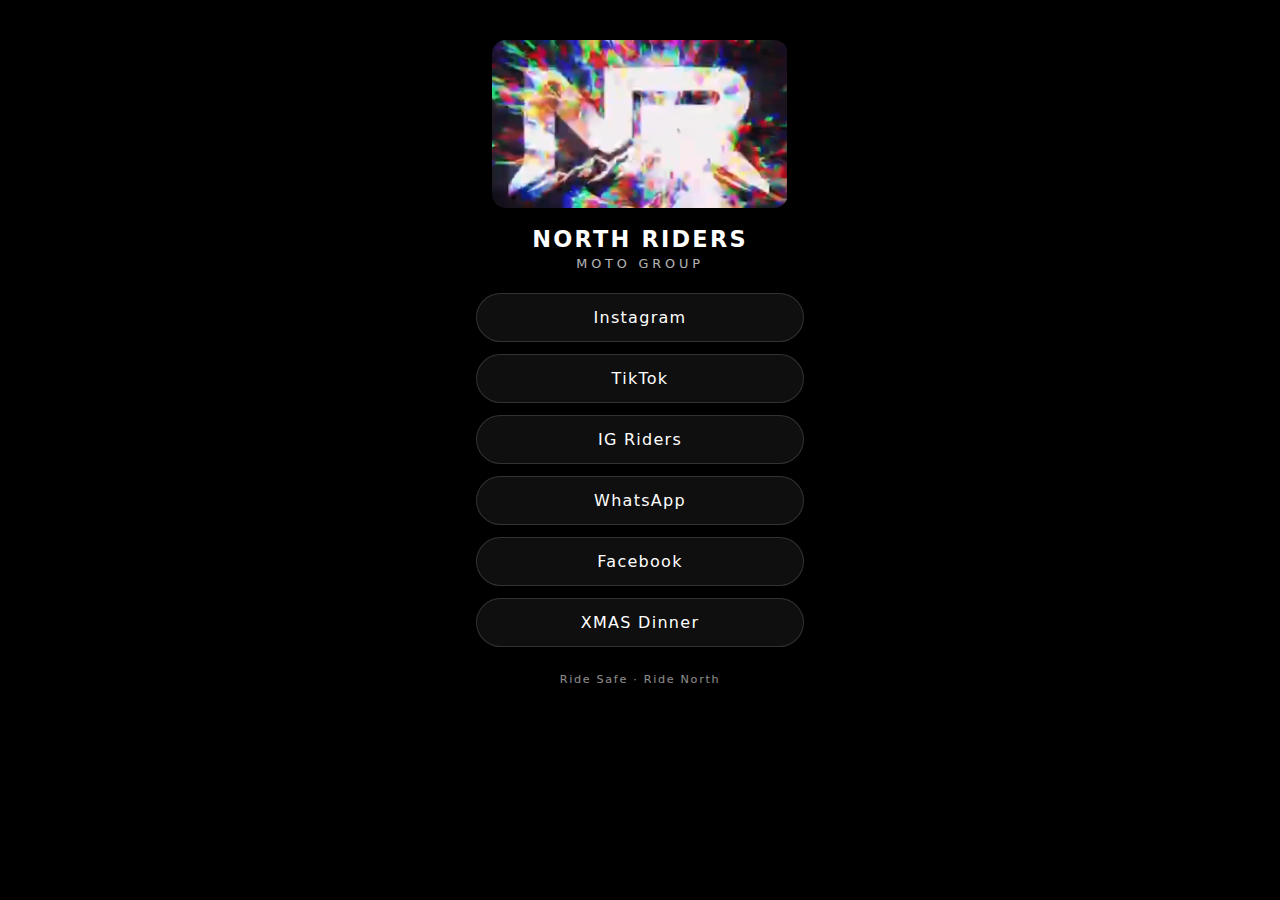
<file: index.html>
<!DOCTYPE html>
<html lang="it">
<head>
  <meta charset="UTF-8">
  <meta name="viewport" content="width=device-width, initial-scale=1.0, maximum-scale=1">
  <title>North Riders | Links</title>

  <style>
    * { margin: 0; padding: 0; box-sizing: border-box; }

    body {
      font-family: system-ui, sans-serif;
      background: #000;
      color: #fff;
      overflow-x: hidden;
      min-height: 100vh;
    }

    /* FIOCCHI DI NEVE (loghi NR_LOGO5) */
    .snowflake {
      position: fixed;
      top: -40px; /* partono un po' sopra lo schermo */
      width: 24px;
      height: 24px;
      background-image: url("NR_LOGO5.png");
      background-size: contain;
      background-repeat: no-repeat;
      background-position: center;
      opacity: 0.9;
      pointer-events: none;
      z-index: 1;
      animation-name: fall;
      animation-timing-function: linear;
      animation-iteration-count: infinite;
    }

    @keyframes fall {
      0% {
        transform: translateY(0) translateX(0) rotate(0deg);
        opacity: 0;
      }
      10% {
        opacity: 1;
      }
      100% {
        transform: translateY(110vh) translateX(40px) rotate(360deg);
        opacity: 0;
      }
    }

    /* Contenuto centrale */
    .container {
      position: relative;
      z-index: 2; /* sopra i fiocchi */
      max-width: 360px;
      margin: 0 auto;
      padding: 40px 16px 60px;
      text-align: center;
    }

    /* Video */
    .intro-video-wrapper {
      width: 90%;
      max-width: 330px;
      margin: 0 auto 18px;
      border-radius: 14px;
      overflow: hidden;
      box-shadow: 0 0 20px rgba(0,0,0,0.6);
    }

    video {
      width: 100%;
      display: block;
    }

    h1 {
      font-size: 1.4rem;
      letter-spacing: 0.1em;
      margin-bottom: 4px;
      text-transform: uppercase;
    }

    .subtitle {
      font-size: 0.8rem;
      letter-spacing: 0.3em;
      opacity: 0.7;
      margin-bottom: 22px;
      text-transform: uppercase;
    }

    .links {
      display: flex;
      flex-direction: column;
      gap: 12px;
    }

    .link-btn {
      display: block;
      background: rgba(255,255,255,0.06);
      border: 1px solid rgba(255,255,255,0.15);
      padding: 14px 18px;
      border-radius: 40px;
      text-decoration: none;
      color: #fff;
      font-size: 1rem;
      letter-spacing: 0.08em;
      transition: 0.15s;
    }

    .link-btn:hover {
      background: rgba(255,0,255,0.15);
      border-color: #ff00ff;
      box-shadow: 0 0 10px rgba(255,0,255,0.4);
      transform: translateY(-2px);
    }

    .footer {
      margin-top: 26px;
      font-size: 0.7rem;
      opacity: 0.55;
      letter-spacing: 0.15em;
    }
  </style>
</head>

<body>

  <!-- RIMOSSE LE IMMAGINI LATERALI -->

  <div class="container">

    <!-- VIDEO INTRO che rimane all’ultimo frame -->
    <div class="intro-video-wrapper">
      <video id="introVideo" playsinline autoplay muted>
        <source src="NR_VIDEO.mp4" type="video/mp4">
      </video>
    </div>

    <h1>North Riders</h1>
    <p class="subtitle">Moto Group</p>

    <div class="links">
      <a class="link-btn" href="https://www.instagram.com/north_riders_it" target="_blank">Instagram</a>
      <a class="link-btn" href="https://www.tiktok.com/@north_riders_it" target="_blank">TikTok</a>
      <a class="link-btn" href="IG_RIDERS.html" target="_blank">IG Riders</a>
      <a class="link-btn" href="https://chat.whatsapp.com/IA1C3AO88PMB1pgBLyDKIv?mode=hqrc&utm_source=ig&utm_medium=social&utm_content=link_in_bio&fbclid=PAZXh0bgNhZW0CMTEAc3J0YwZhcHBfaWQMMjU2MjgxMDQwNTU4AAGnAoey0PF2HyoVuSw3WIbtAK6S9Yp1FWtDdVTG0rVP_GUrywnRwnuna1bTi-Y_aem_ELeqGtcsjnCagrl6TkXuhQ" target="_blank">WhatsApp</a>
      <a class="link-btn" href="https://www.facebook.com/groups/1899317427604923" target="_blank">Facebook</a>
      <a class="link-btn" href="natale_NR.html" target="_blank">XMAS Dinner</a>
    </div>

    <p class="footer">Ride Safe · Ride North</p>

  </div>

  <script>
    const video = document.getElementById("introVideo");

    // Una volta terminato, fermiamo il video all’ultimo frame
    video.addEventListener("ended", () => {
      video.pause();
      video.currentTime = video.duration; // resta sull'ultimo frame
    });

    // FIOCCHI DI NEVE (loghi NR_LOGO5 che cadono)
    const NUM_FLAKES = 30; // puoi aumentare/diminuire la quantità

    for (let i = 0; i < NUM_FLAKES; i++) {
      const flake = document.createElement("div");
      flake.classList.add("snowflake");

      // Posizione orizzontale casuale
      flake.style.left = Math.random() * 100 + "vw";

      // Durata e ritardo dell'animazione casuali
      const duration = 8 + Math.random() * 7; // 8–15 secondi
      const delay = Math.random() * 10;       // max 10s di ritardo
      flake.style.animationDuration = duration + "s";
      flake.style.animationDelay = delay + "s";

      // Dimensioni leggermente diverse
      const scale = 0.6 + Math.random() * 0.9; // 0.6–1.5
      flake.style.transform = `scale(${scale})`;

      document.body.appendChild(flake);
    }
  </script>

</body>
</html>
</file>
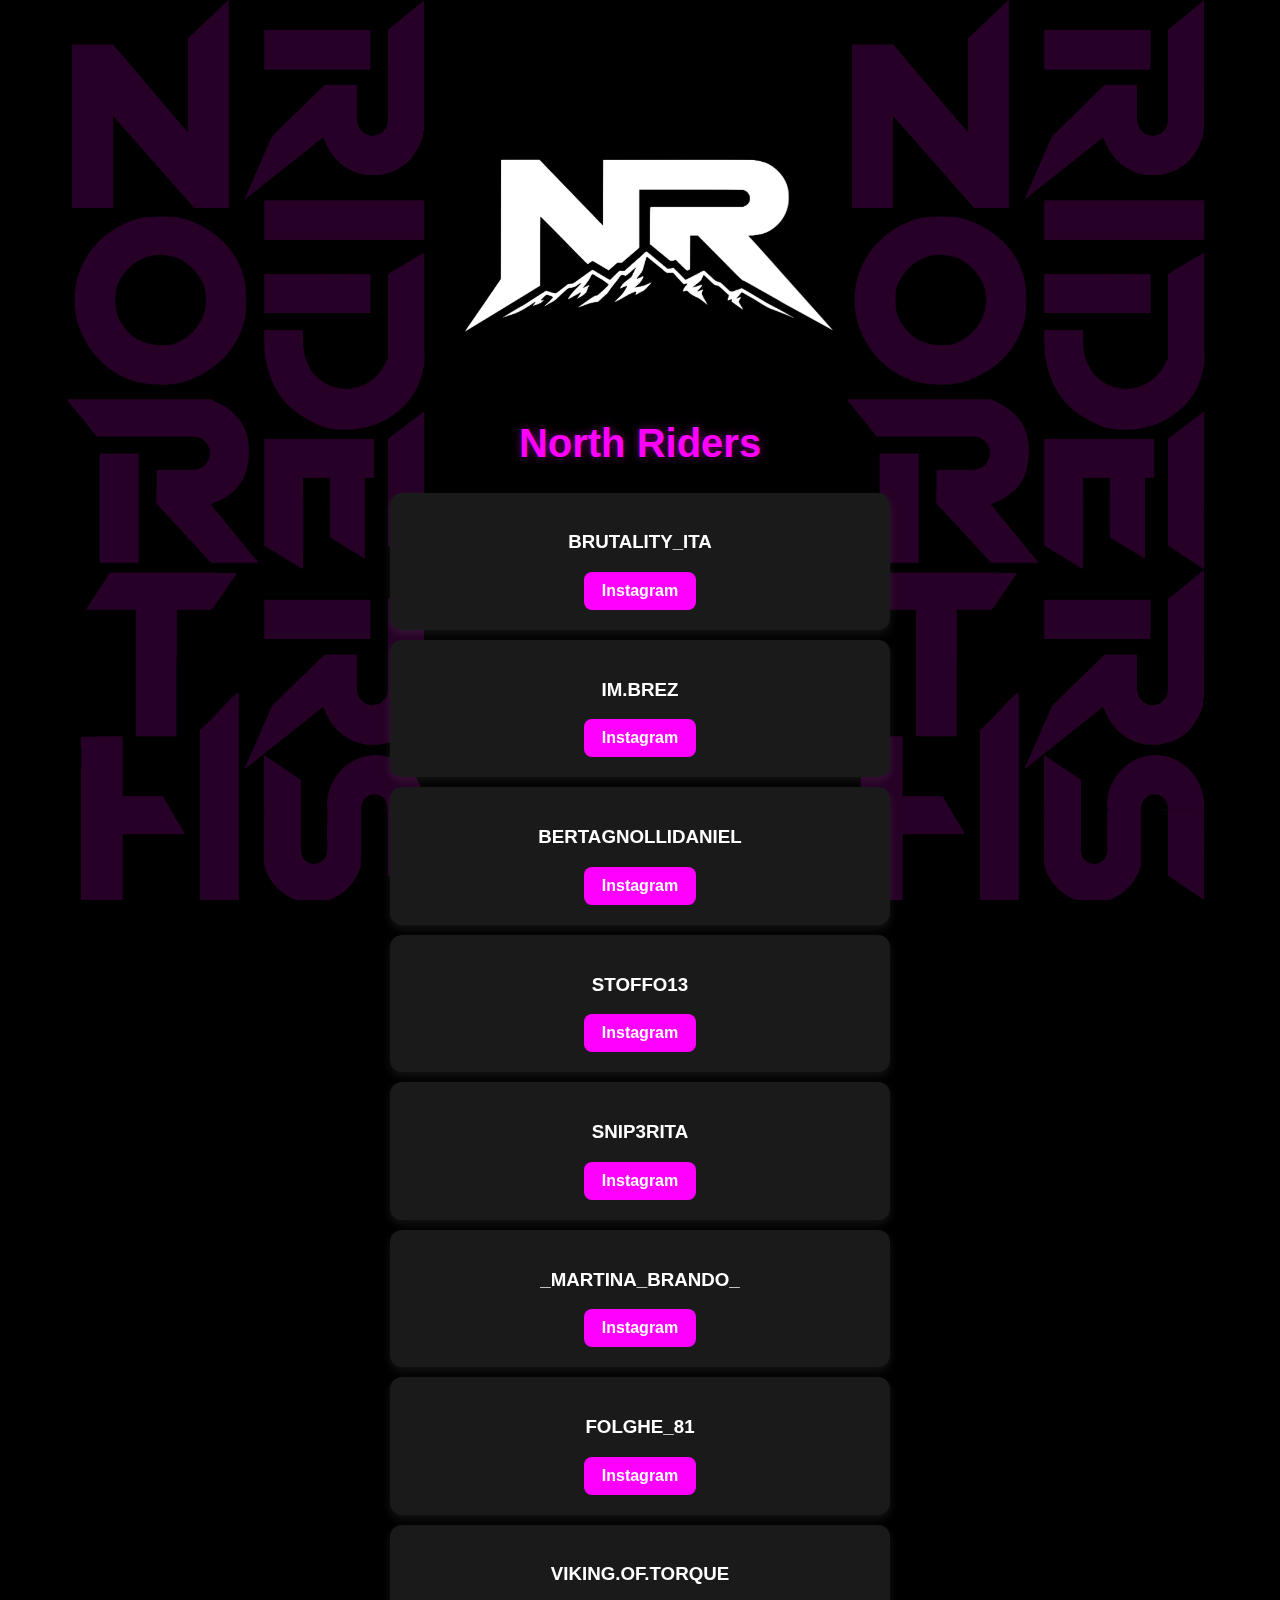
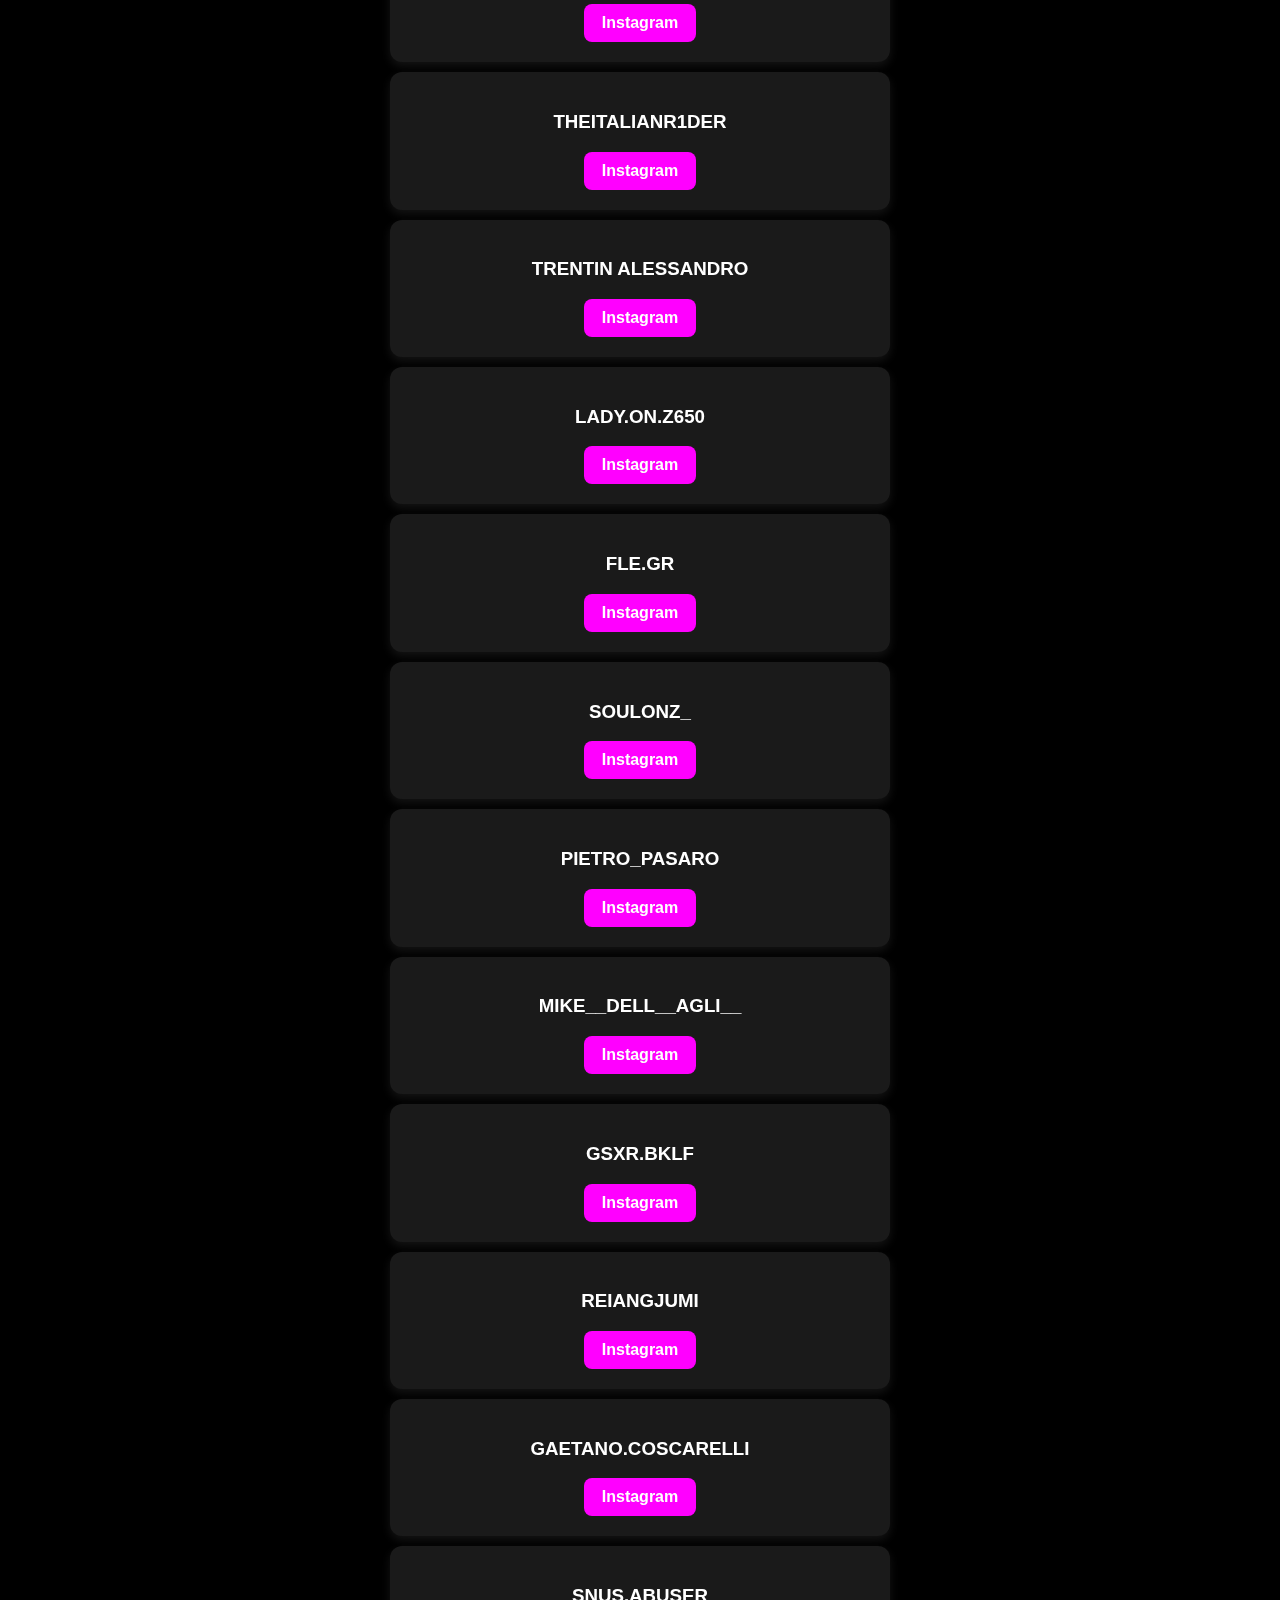
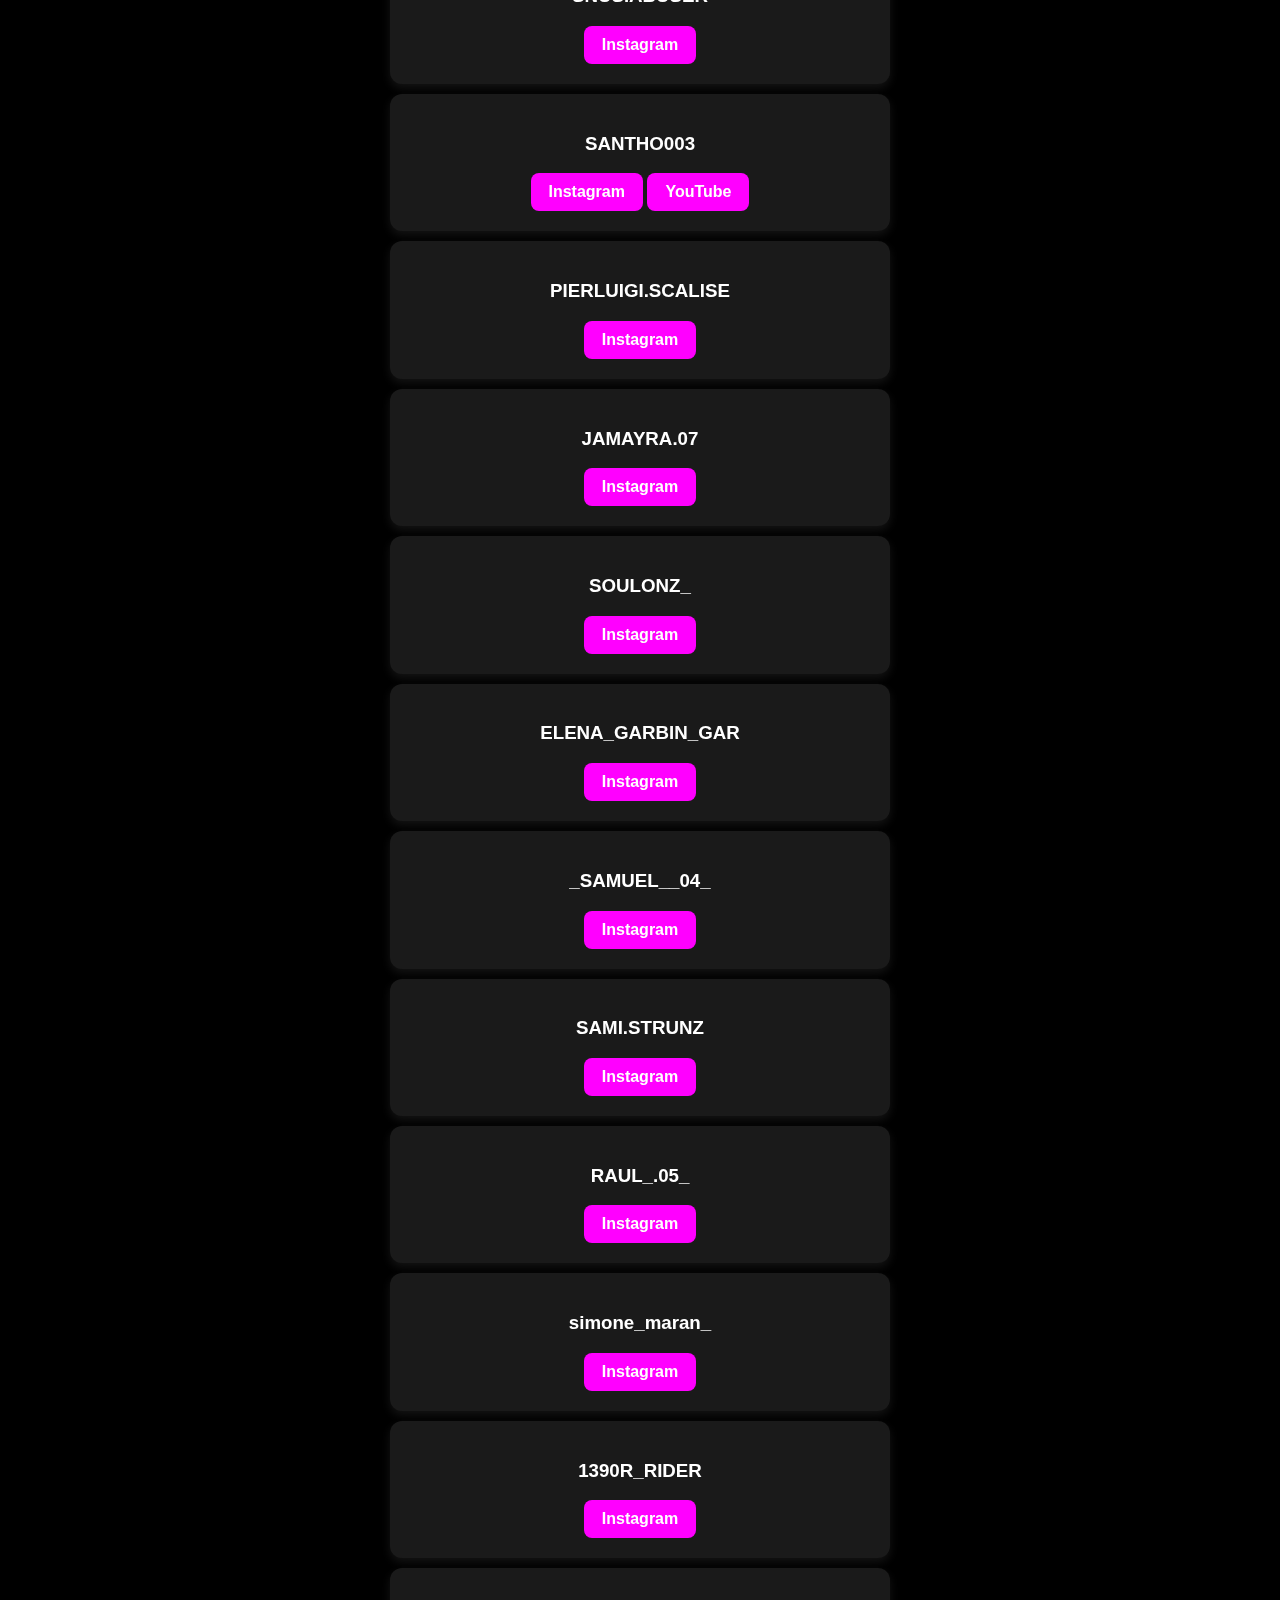
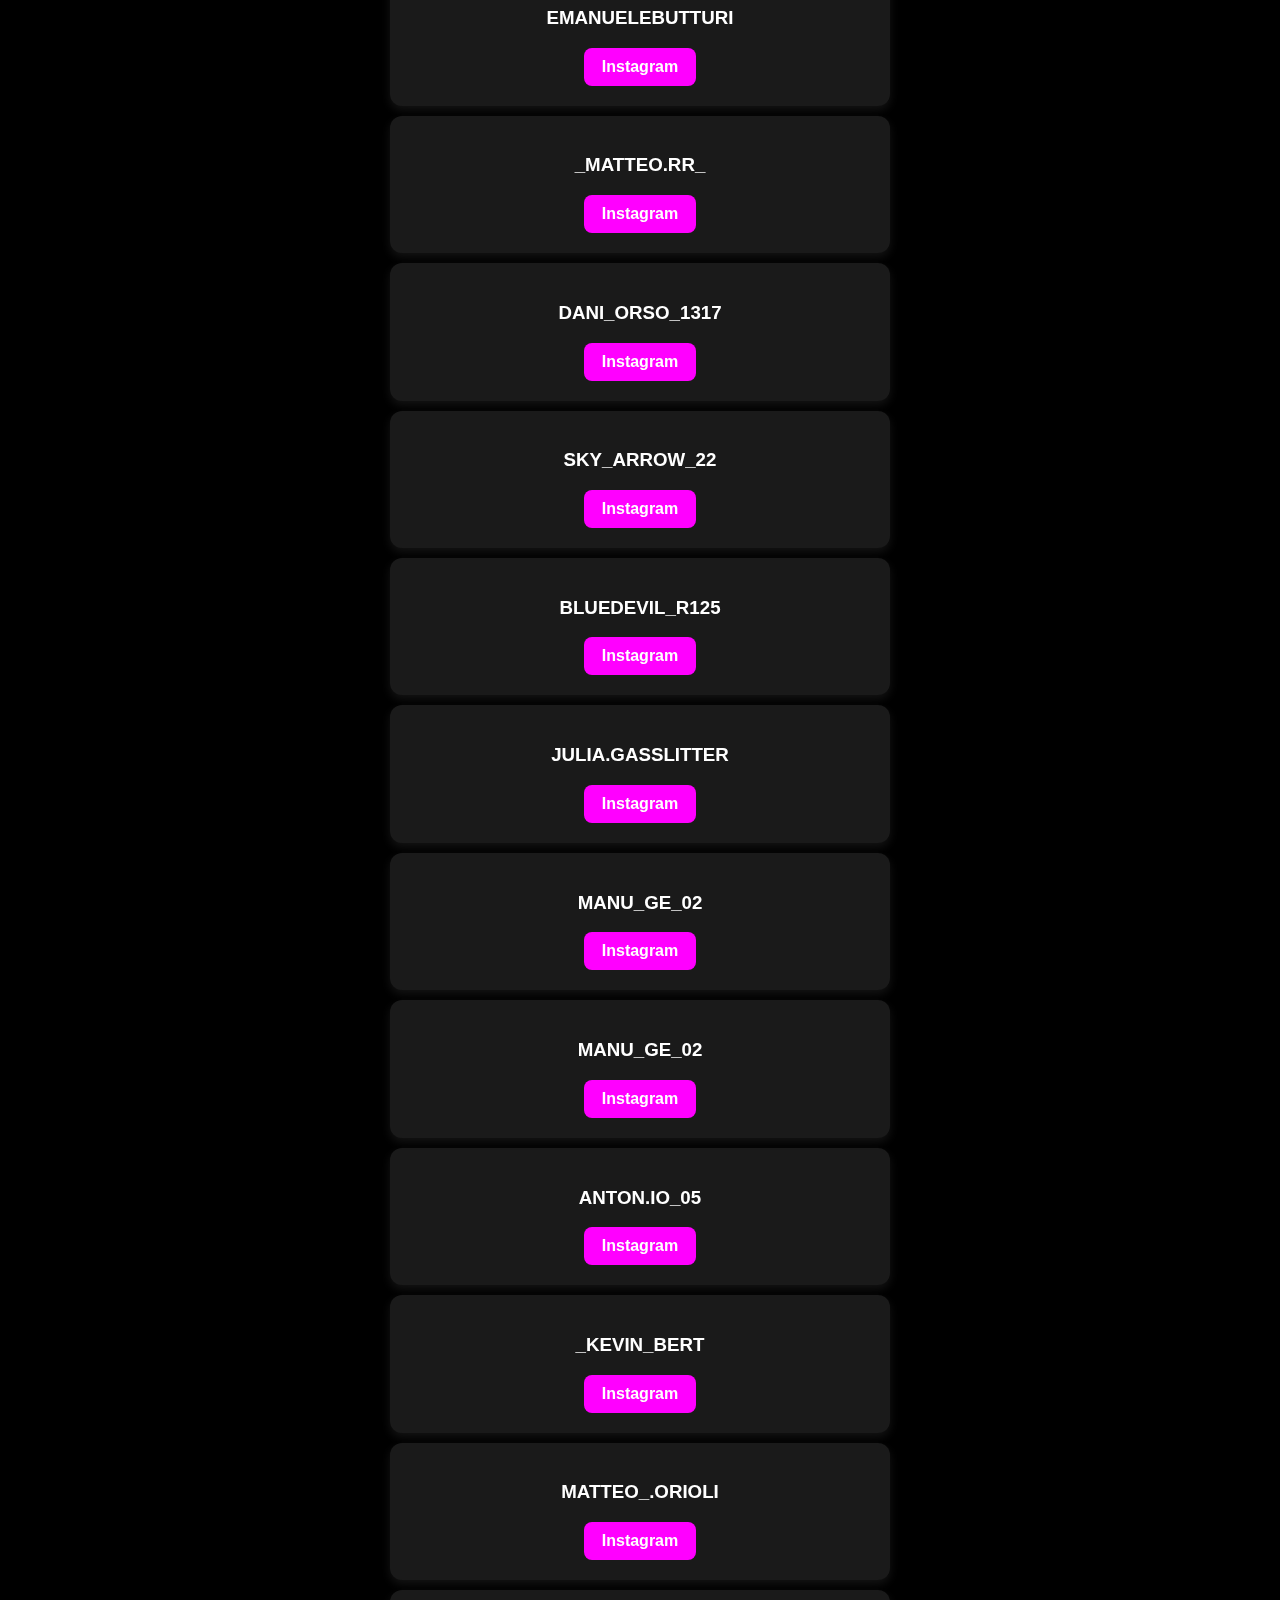
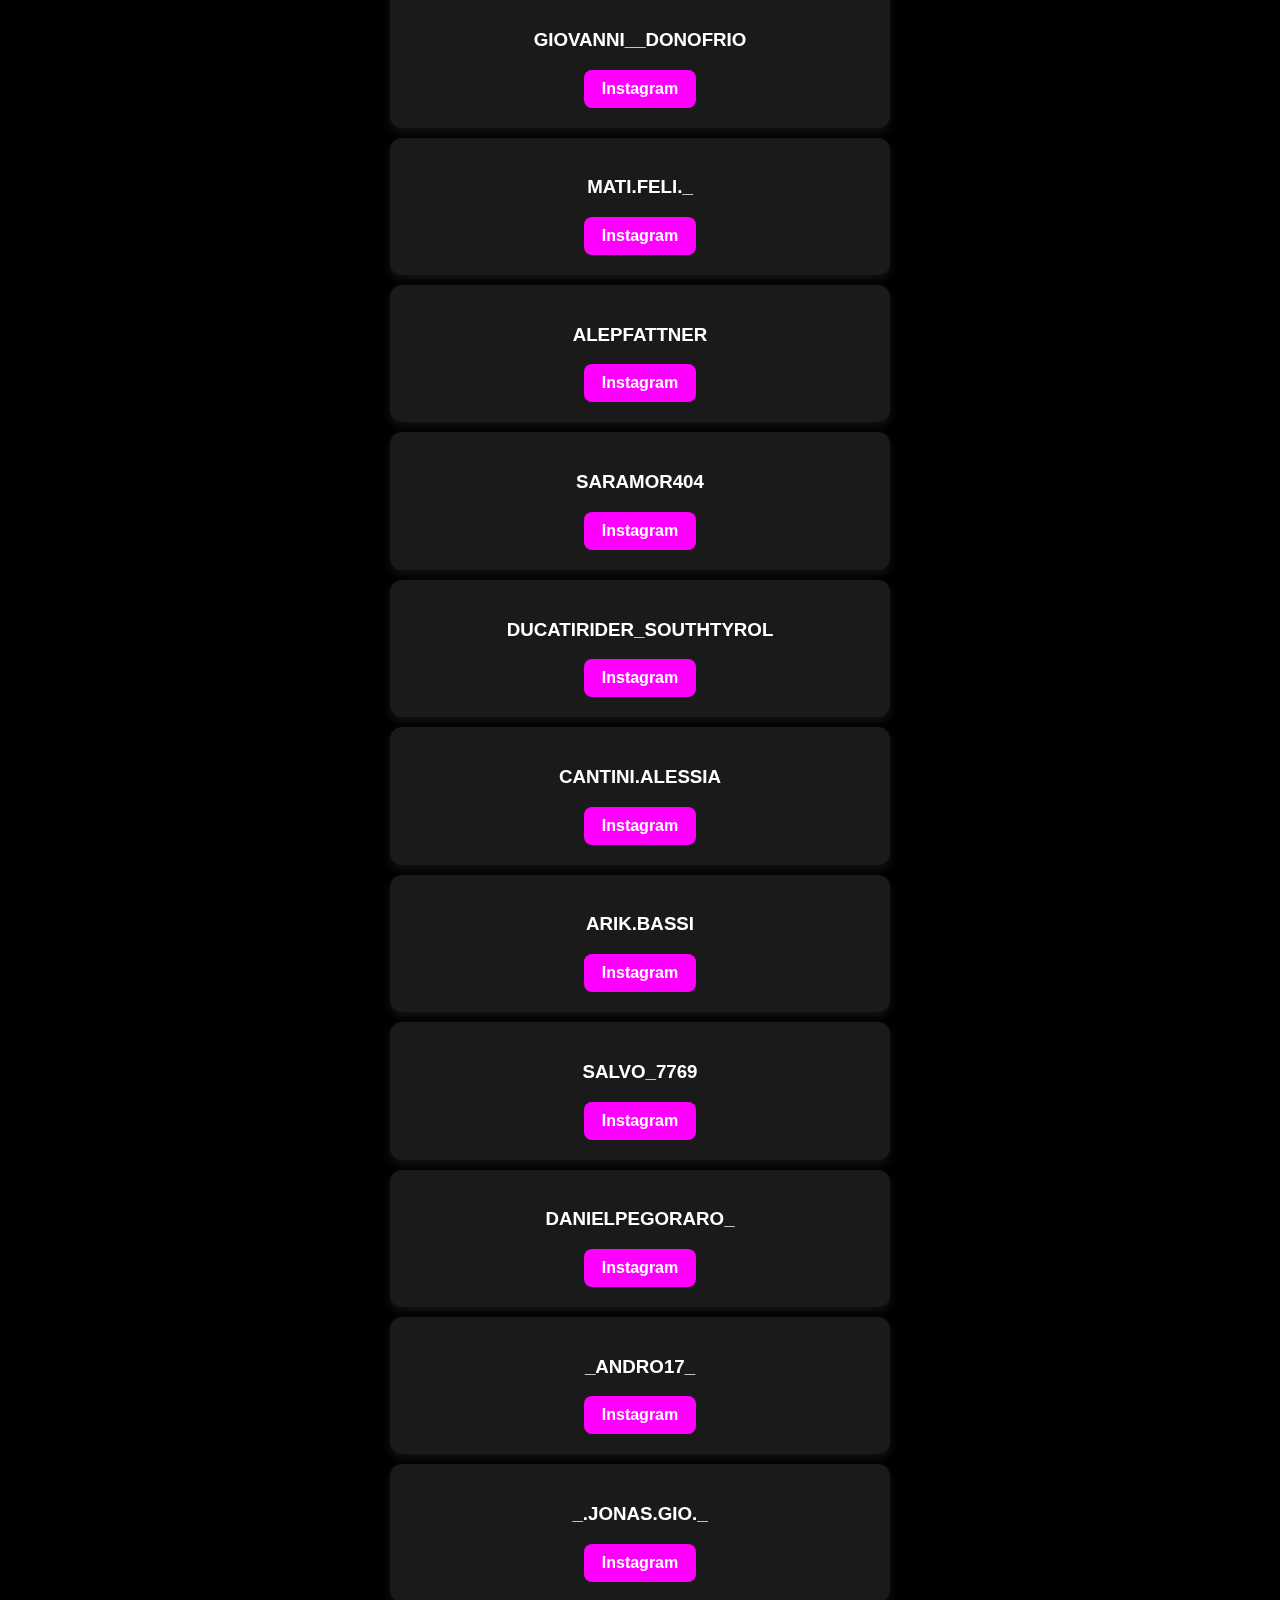
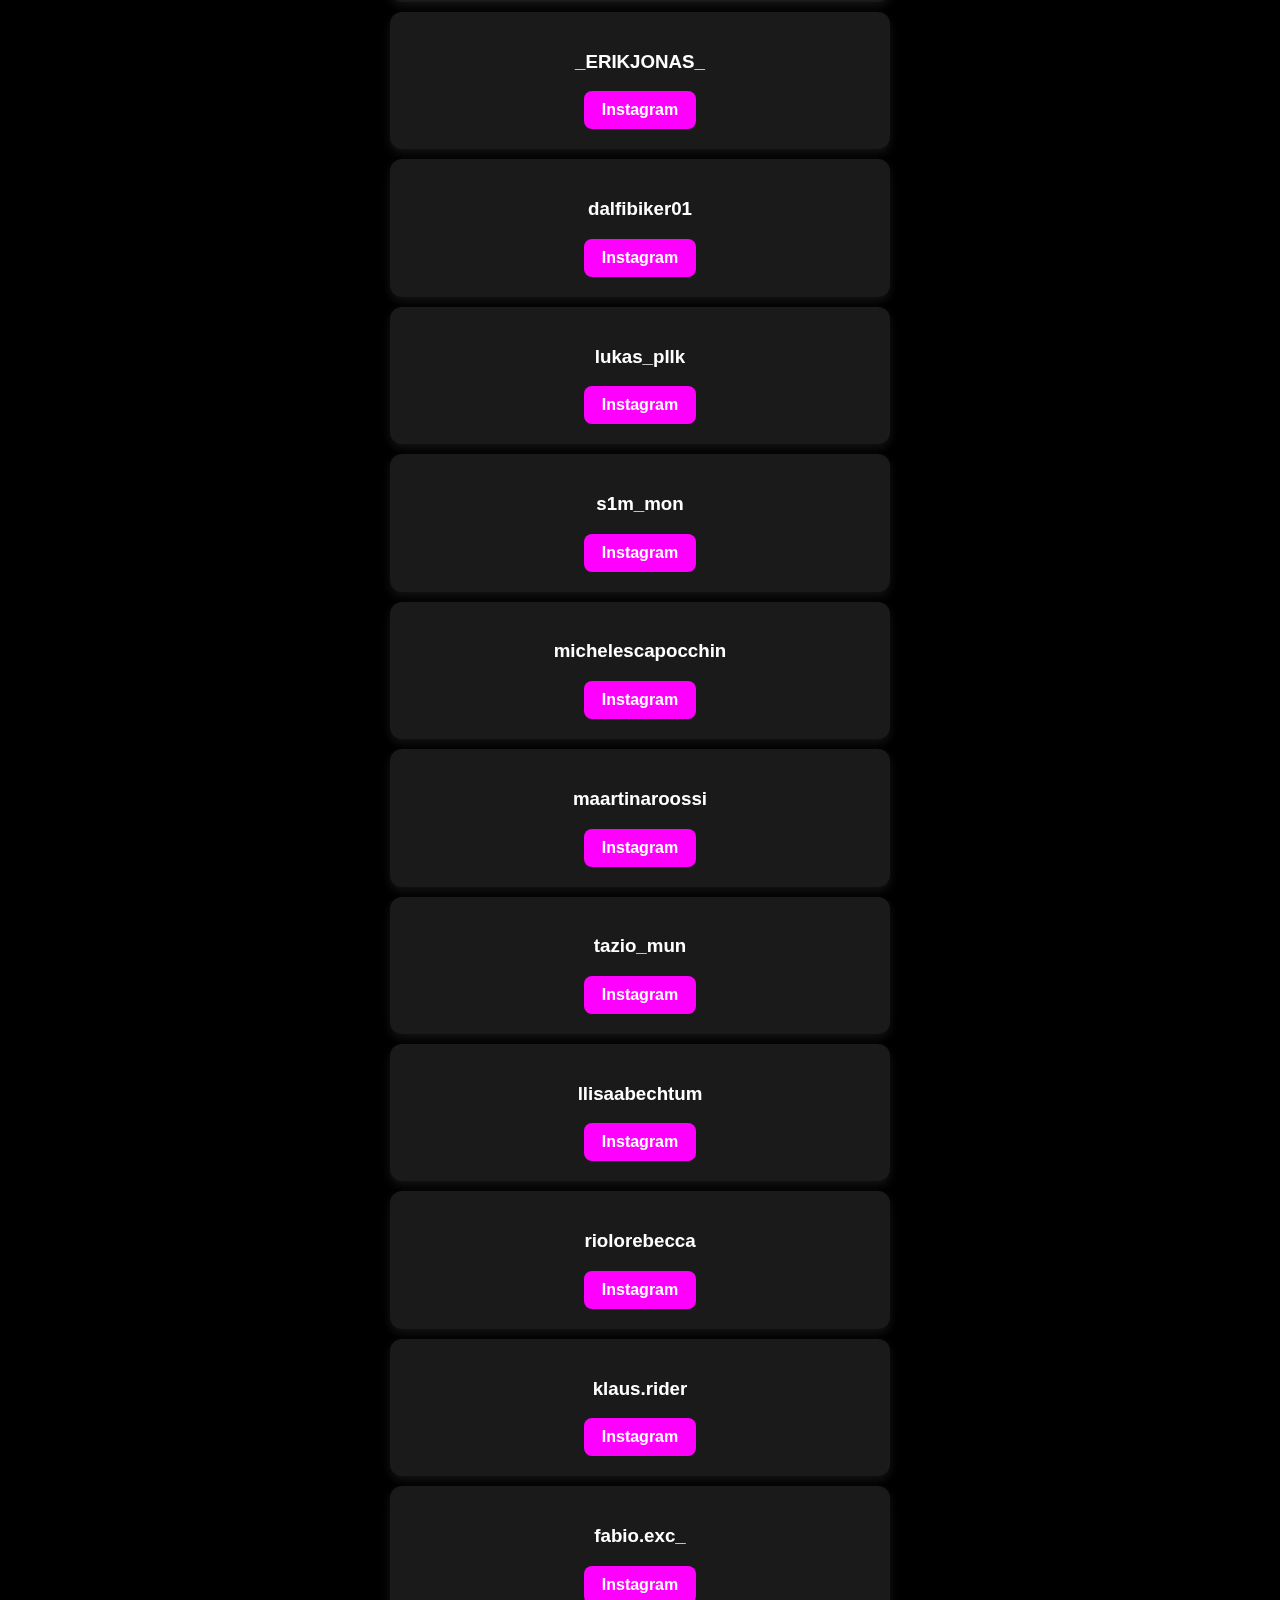
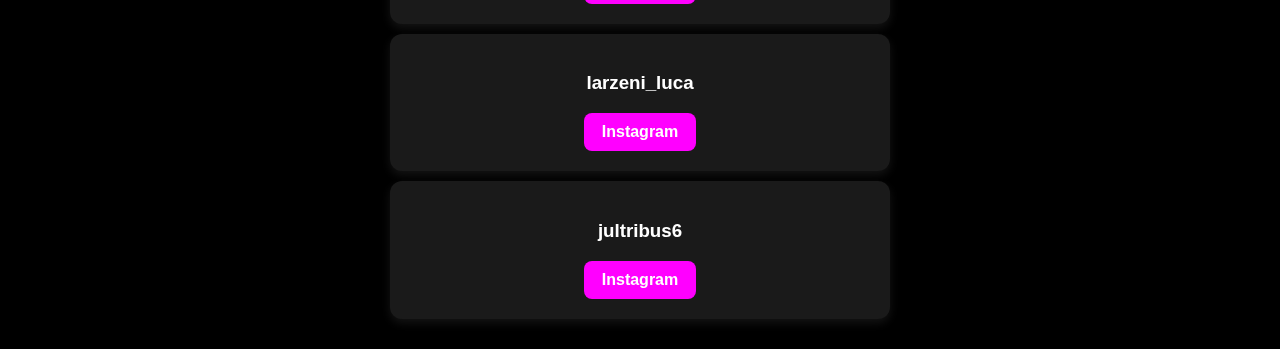
<file: IG_RIDERS.html>
<!DOCTYPE html>
<html lang="it">
<head>
  <meta charset="UTF-8">
  <meta name="viewport" content="width=device-width, initial-scale=1.0">
  <title>North Riders</title>

  <style>
    body {
      font-family: Arial, sans-serif;
      background: #000;
      color: #fff;
      text-align: center;
      margin: 0;
      padding: 20px;
      overflow-x: hidden;
      position: relative;
    }

    /* ✅ VERSIONE DESKTOP (immagini NORTH_RIDERS.png ai lati) */
    body::before, body::after {
      content: "";
      position: fixed;
      top: 0;
      width: 500px;
      height: 100%;
      background: url("NORTH_RIDERS.png") no-repeat center;
      background-size: contain;
      opacity: 0.15;
      pointer-events: none;
      transition: all 0.3s ease-in-out;
    }

    body::before {
      left: 0;
    }

    body::after {
      right: 0;
    }

    .container {
      max-width: 500px;
      margin: auto;
      position: relative;
      z-index: 2;
    }

    .logo {
      width: 400px;
      margin-bottom: -50px;
      margin-top: 20px;
      z-index: 2;
      position: relative;
    }

    h1 {
      font-size: 2.5em;
      color: #ff00ff;
      text-shadow: 0 0 10px #ff00ff66;
    }

    .member-card {
      background: #1a1a1a;
      border-radius: 12px;
      padding: 20px;
      margin: 10px 0;
      box-shadow: 0 4px 10px rgba(255,255,255,0.08);
    }

    a {
      display: inline-block;
      background: #ff00ff;
      color: #fff;
      padding: 10px 18px;
      border-radius: 8px;
      text-decoration: none;
      font-weight: bold;
      transition: background 0.2s ease-in-out;
    }

    a:hover {
      background: #cc00cc;
    }

    /* 📱 VERSIONE SMARTPHONE */
    @media (max-width: 768px) {
      body::before {
        background: url("NORTH_LOGO_SMARTPHONE.png") no-repeat center;
        background-size: cover;
        width: 50%;
        opacity: 0.2;
        left: 0;
      }

      body::after {
        background: url("RIDERS_LOGO_SMARTPHONE.png") no-repeat center;
        background-size: cover;
        width: 50%;
        opacity: 0.2;
        right: 0;
      }

      .logo {
        width: 250px;
        margin-bottom: 0;
      }

      h1 {
        font-size: 1.8em;
      }

      .container {
        max-width: 90%;
      }

      .member-card {
        padding: 15px;
      }

      a {
        padding: 8px 14px;
        font-size: 0.9em;
      }
    }
  </style>
</head>

<body>

  <!-- ✅ LOGO PRINCIPALE -->
  <img src="NR_LOGO5.png" alt="Logo del Gruppo" class="logo">

  <h1>North Riders</h1>

  <div class="container">

    <div class="member-card">
      <h3>BRUTALITY_ITA</h3>
      <a href="https://instagram.com/brutality_ita" target="_blank">Instagram</a>
    </div>

    <div class="member-card">
      <h3>IM.BREZ</h3>
      <a href="https://instagram.com/im.brez" target="_blank">Instagram</a>
    </div>

    <div class="member-card">
      <h3>BERTAGNOLLIDANIEL</h3>
      <a href="https://instagram.com/bertagnollidaniel" target="_blank">Instagram</a>
    </div>

    <div class="member-card">
      <h3>STOFFO13</h3>
      <a href="https://instagram.com/stoffo13" target="_blank">Instagram</a>
    </div>

    <div class="member-card">
      <h3>SNIP3RITA</h3>
      <a href="https://instagram.com/snip3rita" target="_blank">Instagram</a>
    </div>

    <div class="member-card">
      <h3>_MARTINA_BRANDO_</h3>
      <a href="https://instagram.com/_martina_brando_" target="_blank">Instagram</a>
    </div>

    <div class="member-card">
      <h3>FOLGHE_81</h3>
      <a href="https://instagram.com/folghe_81" target="_blank">Instagram</a>
    </div>

    <div class="member-card">
      <h3>VIKING.OF.TORQUE</h3>
      <a href="https://instagram.com/viking.of.torque" target="_blank">Instagram</a>
    </div>

    <div class="member-card">
      <h3>THEITALIANR1DER</h3>
      <a href="https://instagram.com/theitalianr1der" target="_blank">Instagram</a>
    </div>

    <div class="member-card">
      <h3>TRENTIN ALESSANDRO</h3>
      <a href="https://instagram.com/trentin_alessandro" target="_blank">Instagram</a>
    </div>

    <div class="member-card">
      <h3>LADY.ON.Z650</h3>
      <a href="https://instagram.com/lady.on.z650" target="_blank">Instagram</a>
    </div>
     <div class="member-card">
      <h3>FLE.GR</h3>
      <a href="https://instagram.com/fle.gr" target="_blank">Instagram</a>
    </div>

    <div class="member-card">
      <h3>SOULONZ_</h3>
      <a href="https://instagram.com/soulonz_" target="_blank">Instagram</a>
    </div>
	
    <div class="member-card">
      <h3>PIETRO_PASARO</h3>
      <a href="https://instagram.com/pietro_pasaro" target="_blank">Instagram</a>
    </div>
	
     <div class="member-card">
      <h3>MIKE__DELL__AGLI__</h3>
      <a href="https://instagram.com/mike__dell__agli__" target="_blank">Instagram</a>
    </div>
	
     <div class="member-card">
      <h3>GSXR.BKLF</h3>
      <a href="https://instagram.com/gsxr.bklf" target="_blank">Instagram</a>
    </div>

    <div class="member-card">
      <h3>REIANGJUMI</h3>
      <a href="https://instagram.com/reiangjumi" target="_blank">Instagram</a>
    </div>
	  
    <div class="member-card">
      <h3>GAETANO.COSCARELLI</h3>
      <a href="https://instagram.com/gaetano.coscarelli" target="_blank">Instagram</a>
    </div>
    
    <div class="member-card">
      <h3>SNUS.ABUSER</h3>
      <a href="https://instagram.com/SNUS.abuser" target="_blank">Instagram</a>
    </div>

	<div class="member-card">
      <h3>SANTHO003</h3>
      <a href="https://instagram.com/mrsantho003" target="_blank">Instagram</a>
		<a href="https://www.youtube.com/c/SaninFotografie/featured" target="_blank">YouTube</a>
    </div>

	<div class="member-card">
      <h3>PIERLUIGI.SCALISE</h3>
      <a href="https://instagram.com/pierluigi.scalise" target="_blank">Instagram</a>
    </div>

	<div class="member-card">
      <h3>JAMAYRA.07</h3>
      <a href="https://instagram.com/jamayra.07" target="_blank">Instagram</a>
    </div>

	<div class="member-card">
      <h3>SOULONZ_</h3>
      <a href="https://instagram.com/soulonz_" target="_blank">Instagram</a>
    </div>
	  
	<div class="member-card">
      <h3>ELENA_GARBIN_GAR</h3>
      <a href="https://instagram.com/elena_garbin_gar" target="_blank">Instagram</a>
    </div>

	<div class="member-card">
      <h3>_SAMUEL__04_</h3>
      <a href="https://instagram.com/_samuel__04_" target="_blank">Instagram</a>
    </div>

	<div class="member-card">
      <h3>SAMI.STRUNZ</h3>
      <a href="https://instagram.com/sami.strunz" target="_blank">Instagram</a>
    </div>

	<div class="member-card">
      <h3>RAUL_.05_</h3>
      <a href="https://instagram.com/raul_.05_" target="_blank">Instagram</a>
    </div>

	<div class="member-card">
      <h3>simone_maran_</h3>
      <a href="https://instagram.com/simone_maran_" target="_blank">Instagram</a>
    </div>

	<div class="member-card">
      <h3>1390R_RIDER</h3>
      <a href="https://instagram.com/1390r_rider" target="_blank">Instagram</a>
    </div>

	<div class="member-card">
      <h3>EMANUELEBUTTURI</h3>
      <a href="https://instagram.com/emanuelebutturi" target="_blank">Instagram</a>
    </div>

	<div class="member-card">
      <h3>_MATTEO.RR_</h3>
      <a href="https://instagram.com/_matteo.rr_" target="_blank">Instagram</a>
    </div>

	<div class="member-card">
      <h3>DANI_ORSO_1317</h3>
      <a href="https://instagram.com/dani_orso_1317" target="_blank">Instagram</a>
    </div>

	<div class="member-card">
      <h3>SKY_ARROW_22</h3>
      <a href="https://instagram.com/sky_arrow_22" target="_blank">Instagram</a>
    </div>

	<div class="member-card">
      <h3>BLUEDEVIL_R125</h3>
      <a href="https://instagram.com/bluedevil_r125" target="_blank">Instagram</a>
    </div>

	<div class="member-card">
      <h3>JULIA.GASSLITTER</h3>
      <a href="https://instagram.com/julia.gasslitter" target="_blank">Instagram</a>
    </div>

	<div class="member-card">
      <h3>MANU_GE_02</h3>
      <a href="https://instagram.com/manu_ge_02" target="_blank">Instagram</a>
    </div>

	<div class="member-card">
      <h3>MANU_GE_02</h3>
      <a href="https://instagram.com/manu_ge_02" target="_blank">Instagram</a>
    </div>

	<div class="member-card">
      <h3>ANTON.IO_05</h3>
      <a href="https://instagram.com/anton.io_05" target="_blank">Instagram</a>
    </div>

	<div class="member-card">
      <h3>_KEVIN_BERT</h3>
      <a href="https://instagram.com/_kevin_bert" target="_blank">Instagram</a>
    </div>

	<div class="member-card">
      <h3>MATTEO_.ORIOLI</h3>
      <a href="https://instagram.com/matteo_.orioli" target="_blank">Instagram</a>
    </div>

	<div class="member-card">
      <h3>GIOVANNI__DONOFRIO</h3>
      <a href="https://instagram.com/giovanni__donofrio" target="_blank">Instagram</a>
    </div>

	<div class="member-card">
      <h3>MATI.FELI._</h3>
      <a href="https://instagram.com/mati.feli._" target="_blank">Instagram</a>
    </div>

	<div class="member-card">
      <h3>ALEPFATTNER</h3>
      <a href="https://instagram.com/alepfattner" target="_blank">Instagram</a>
    </div>

	<div class="member-card">
      <h3>SARAMOR404</h3>
      <a href="https://instagram.com/saramor404" target="_blank">Instagram</a>
    </div>

	<div class="member-card">
      <h3>DUCATIRIDER_SOUTHTYROL</h3>
      <a href="https://instagram.com/ducatirider_southtyrol" target="_blank">Instagram</a>
    </div>

	<div class="member-card">
      <h3>CANTINI.ALESSIA</h3>
      <a href="https://instagram.com/cantini.alessia" target="_blank">Instagram</a>
    </div>

	<div class="member-card">
      <h3>ARIK.BASSI</h3>
      <a href="https://instagram.com/arik.bassi" target="_blank">Instagram</a>
    </div>

	<div class="member-card">
      <h3>SALVO_7769</h3>
      <a href="https://instagram.com/salvo_7769" target="_blank">Instagram</a>
    </div>

	<div class="member-card">
      <h3>DANIELPEGORARO_</h3>
      <a href="https://instagram.com/danielpegoraro_" target="_blank">Instagram</a>
    </div>

	<div class="member-card">
      <h3>_ANDRO17_</h3>
      <a href="https://instagram.com/_andro17_" target="_blank">Instagram</a>
    </div>

	<div class="member-card">
      <h3>_.JONAS.GIO._</h3>
      <a href="https://instagram.com/_.jonas.gio._" target="_blank">Instagram</a>
    </div>

	<div class="member-card">
      <h3>_ERIKJONAS_</h3>
      <a href="https://instagram.com/_erikjonas_" target="_blank">Instagram</a>
    </div>

	<div class="member-card">
      <h3>dalfibiker01</h3>
      <a href="https://instagram.com/dalfibiker01" target="_blank">Instagram</a>
    </div>

	<div class="member-card">
      <h3>lukas_pllk</h3>
      <a href="https://instagram.com/lukas_pllk" target="_blank">Instagram</a>
    </div>

	<div class="member-card">
      <h3>s1m_mon</h3>
      <a href="https://instagram.com/s1m_mon" target="_blank">Instagram</a>
    </div>

	<div class="member-card">
      <h3>michelescapocchin</h3>
      <a href="https://instagram.com/michelescapocchin" target="_blank">Instagram</a>
    </div>

	<div class="member-card">
      <h3>maartinaroossi</h3>
      <a href="https://instagram.com/maartinaroossi" target="_blank">Instagram</a>
    </div>

	<div class="member-card">
      <h3>tazio_mun</h3>
      <a href="https://instagram.com/tazio_mun" target="_blank">Instagram</a>
    </div>

	<div class="member-card">
      <h3>llisaabechtum</h3>
      <a href="https://instagram.com/llisaabechtum" target="_blank">Instagram</a>
    </div>

	<div class="member-card">
      <h3>riolorebecca</h3>
      <a href="https://instagram.com/riolorebecca" target="_blank">Instagram</a>
    </div>

	<div class="member-card">
      <h3>klaus.rider</h3>
      <a href="https://instagram.com/klaus.rider" target="_blank">Instagram</a>
    </div>

	<div class="member-card">
      <h3>fabio.exc_</h3>
      <a href="https://instagram.com/fabio.exc_" target="_blank">Instagram</a>
    </div>

	<div class="member-card">
      <h3>larzeni_luca</h3>
      <a href="https://instagram.com/larzeni_luca" target="_blank">Instagram</a>
    </div>

	<div class="member-card">
      <h3>jultribus6</h3>
      <a href="https://instagram.com/jultribus6" target="_blank">Instagram</a>
    </div>

  </div>

</body>
</html>
</file>
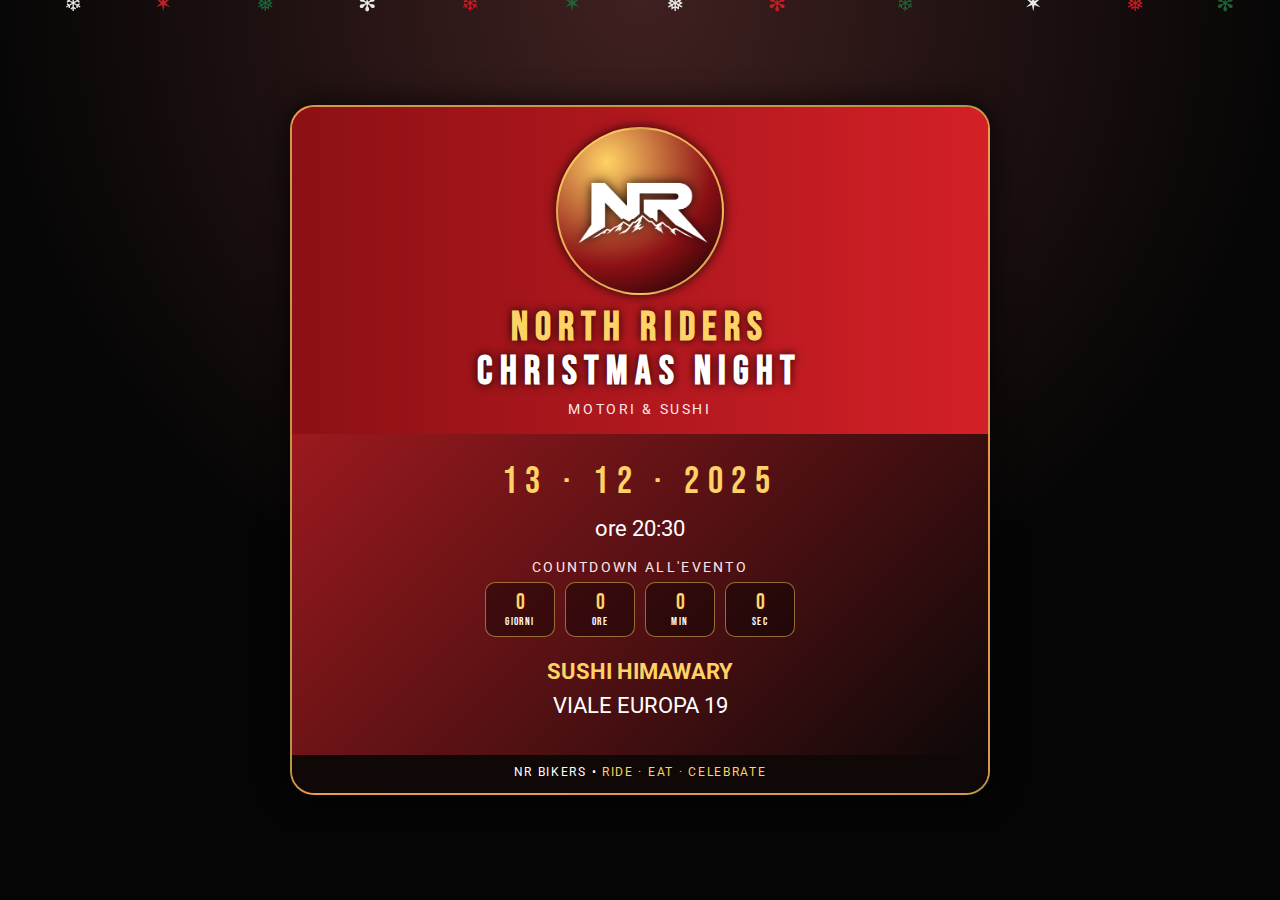
<file: natale_NR.html>
<!DOCTYPE html>
<html lang="it">
<head>
  <meta charset="UTF-8" />
  <title>NR Christmas Biker Night</title>
  <meta name="viewport" content="width=device-width, initial-scale=1.0" />

  <link href="https://fonts.googleapis.com/css2?family=Bebas+Neue&family=Roboto:wght@300;400;700&display=swap" rel="stylesheet">

  <style>
    :root {
      --rosso: #d42027;
      --rosso-scuro: #8c1015;
      --verde: #1f6b3b;
      --oro: #ffd265;
      --nero: #050505;
      --bianco: #ffffff;
    }

    * {
      box-sizing: border-box;
      margin: 0;
      padding: 0;
    }

    body {
      font-family: "Roboto", sans-serif;
      background: radial-gradient(circle at top, #402020 0, #050505 60%);
      color: var(--bianco);
      min-height: 100vh;
      display: flex;
      align-items: center;
      justify-content: center;
      padding: 20px;
      position: relative;
      overflow: hidden;
    }

    /* tanti fiocchi di neve più grandi, colorati */
    .snowflake {
      position: fixed;
      top: -10px;
      font-size: 1.4rem;
      opacity: 0.9;
      pointer-events: none;
      animation-name: snow;
      animation-timing-function: linear;
      animation-iteration-count: infinite;
    }

    @keyframes snow {
      0%   { transform: translateY(-10vh); opacity: 0; }
      10%  { opacity: 1; }
      100% { transform: translateY(110vh); opacity: 0; }
    }

    .card {
      width: 100%;
      max-width: 700px;
      background: linear-gradient(135deg, rgba(212, 32, 39, 0.95), rgba(8, 8, 8, 0.98));
      border-radius: 24px;
      border: 2px solid rgba(255, 210, 101, 0.7);
      box-shadow: 0 0 30px rgba(0, 0, 0, 0.8);
      overflow: hidden;
      position: relative;
      z-index: 1;
    }

    header {
      padding: 20px 24px 16px;
      display: flex;
      flex-direction: column;   /* logo + testo centrati in colonna */
      align-items: center;
      justify-content: center;
      gap: 12px;
      background: linear-gradient(90deg, var(--rosso-scuro), var(--rosso));
      text-align: center;
    }

    .logo-circle {
      background: radial-gradient(circle at 30% 20%, var(--oro) 0, var(--rosso-scuro) 60%, #000 100%);
      border-radius: 50%;
      padding: 12px;
      border: 2px solid rgba(255, 210, 101, 0.8);
      box-shadow: 0 0 12px rgba(0, 0, 0, 0.8);
    }

    .logo-circle img {
      display: block;
      width: 140px;
      height: auto;
      filter: drop-shadow(0 0 6px rgba(0,0,0,0.9));
    }

    .title-block h1 {
      font-family: "Bebas Neue", sans-serif;
      font-size: clamp(2.4rem, 3.1vw, 3.1rem);
      letter-spacing: 0.18em;
      text-transform: uppercase;
      color: var(--bianco);
      text-shadow: 0 0 10px rgba(0,0,0,0.9);
      line-height: 1.1;
    }

    .title-block h1 span {
      color: var(--oro);
    }

    .title-block p {
      margin-top: 6px;
      font-size: 0.9rem;
      letter-spacing: 0.18em;
      text-transform: uppercase;
      color: #ffe7e7;
    }

    .content {
      padding: 24px 26px 24px;
      text-align: center;
    }

    .data {
      font-family: "Bebas Neue", sans-serif;
      font-size: 2.4rem;                /* più grande */
      letter-spacing: 0.22em;
      text-transform: uppercase;
      color: var(--oro);
      margin-bottom: 10px;
    }

    .ora {
      font-size: 1.4rem;                /* leggermente più grande */
      margin-bottom: 18px;
    }

    .luogo {
      font-size: 1.4rem;                /* più grande */
      line-height: 1.5;
      margin-top: 10px;
      margin-bottom: 8px;
      text-transform: uppercase;
    }

    .luogo strong {
      color: var(--oro);
    }

    /* countdown */
    .countdown-wrapper {
      margin-bottom: 18px;
    }

    .countdown-title {
      font-size: 0.9rem;
      text-transform: uppercase;
      letter-spacing: 0.16em;
      margin-bottom: 6px;
      color: #ffe7e7;
    }

    .countdown {
      display: flex;
      justify-content: center;
      gap: 10px;
      flex-wrap: wrap;
      font-family: "Bebas Neue", sans-serif;
    }

    .count-item {
      min-width: 70px;
      padding: 8px 10px;
      border-radius: 10px;
      background: rgba(0,0,0,0.4);
      border: 1px solid rgba(255,210,101,0.5);
    }

    .count-number {
      font-size: 1.4rem;
      color: var(--oro);
      line-height: 1.1;
    }

    .count-label {
      font-size: 0.7rem;
      text-transform: uppercase;
      letter-spacing: 0.12em;
    }

    footer {
      text-align: center;
      padding: 10px 22px 14px;
      font-size: 0.76rem;
      text-transform: uppercase;
      letter-spacing: 0.14em;
      background: #100707;
    }

    footer span {
      color: var(--oro);
    }
  </style>
</head>
<body>

  <!-- tanti fiocchi che scendono, bianchi rossi e verdi -->
  <div class="snowflake" style="left: 5%;  color:#ffffff; animation-duration: 12s; animation-delay: 0s;">❄</div>
  <div class="snowflake" style="left: 12%; color:#d42027; animation-duration: 15s; animation-delay: 2s;">✶</div>
  <div class="snowflake" style="left: 20%; color:#1f6b3b; animation-duration: 10s; animation-delay: 4s;">❅</div>
  <div class="snowflake" style="left: 28%; color:#ffffff; animation-duration: 13s; animation-delay: 1s;">✻</div>
  <div class="snowflake" style="left: 36%; color:#d42027; animation-duration: 16s; animation-delay: 3s;">❄</div>
  <div class="snowflake" style="left: 44%; color:#1f6b3b; animation-duration: 11s; animation-delay: 5s;">✶</div>
  <div class="snowflake" style="left: 52%; color:#ffffff; animation-duration: 14s; animation-delay: 1s;">❅</div>
  <div class="snowflake" style="left: 60%; color:#d42027; animation-duration: 12s; animation-delay: 3s;">✻</div>
  <div class="snowflake" style="left: 70%; color:#1f6b3b; animation-duration: 17s; animation-delay: 0s;">❄</div>
  <div class="snowflake" style="left: 80%; color:#ffffff; animation-duration: 13s; animation-delay: 4s;">✶</div>
  <div class="snowflake" style="left: 88%; color:#d42027; animation-duration: 15s; animation-delay: 2s;">❅</div>
  <div class="snowflake" style="left: 95%; color:#1f6b3b; animation-duration: 18s; animation-delay: 5s;">✻</div>

  <main class="card">
    <header>
      <div class="logo-circle">
        <img src="NR_LOGO5.png" alt="Logo gruppo NR Bikers" />
      </div>
      <div class="title-block">
        <h1><span>NORTH RIDERS</span></h1>
        <h1>Christmas Night</h1>
        <p>motori &amp; sushi</p>
      </div>
    </header>

    <section class="content">
      <div class="data">13 · 12 · 2025</div>
      <div class="ora">ore 20:30</div>

      <div class="countdown-wrapper">
        <div class="countdown-title">Countdown all'evento</div>
        <div id="countdown" class="countdown">
          <div class="count-item">
            <div class="count-number" id="days">--</div>
            <div class="count-label">giorni</div>
          </div>
          <div class="count-item">
            <div class="count-number" id="hours">--</div>
            <div class="count-label">ore</div>
          </div>
          <div class="count-item">
            <div class="count-number" id="minutes">--</div>
            <div class="count-label">min</div>
          </div>
          <div class="count-item">
            <div class="count-number" id="seconds">--</div>
            <div class="count-label">sec</div>
          </div>
        </div>
      </div>

      <div class="luogo">
        <strong>Sushi Himawary</strong><br>
        Viale Europa 19
      </div>
    </section>

    <footer>
      NR Bikers • <span>Ride · Eat · Celebrate</span>
    </footer>
  </main>

  <script>
    // Countdown all'evento: 13/12/2025 ore 20:30
    const eventDate = new Date("2025-12-13T20:30:00");

    function updateCountdown() {
      const now = new Date();
      const diff = eventDate - now;

      const daysEl = document.getElementById("days");
      const hoursEl = document.getElementById("hours");
      const minutesEl = document.getElementById("minutes");
      const secondsEl = document.getElementById("seconds");

      if (diff <= 0) {
        daysEl.textContent = "0";
        hoursEl.textContent = "0";
        minutesEl.textContent = "0";
        secondsEl.textContent = "0";
        return;
      }

      const seconds = Math.floor(diff / 1000);
      const days = Math.floor(seconds / (3600 * 24));
      const hours = Math.floor((seconds % (3600 * 24)) / 3600);
      const minutes = Math.floor((seconds % 3600) / 60);
      const secs = seconds % 60;

      daysEl.textContent = days;
      hoursEl.textContent = String(hours).padStart(2, "0");
      minutesEl.textContent = String(minutes).padStart(2, "0");
      secondsEl.textContent = String(secs).padStart(2, "0");
    }

    updateCountdown();
    setInterval(updateCountdown, 1000);
  </script>
</body>
</html>
</file>
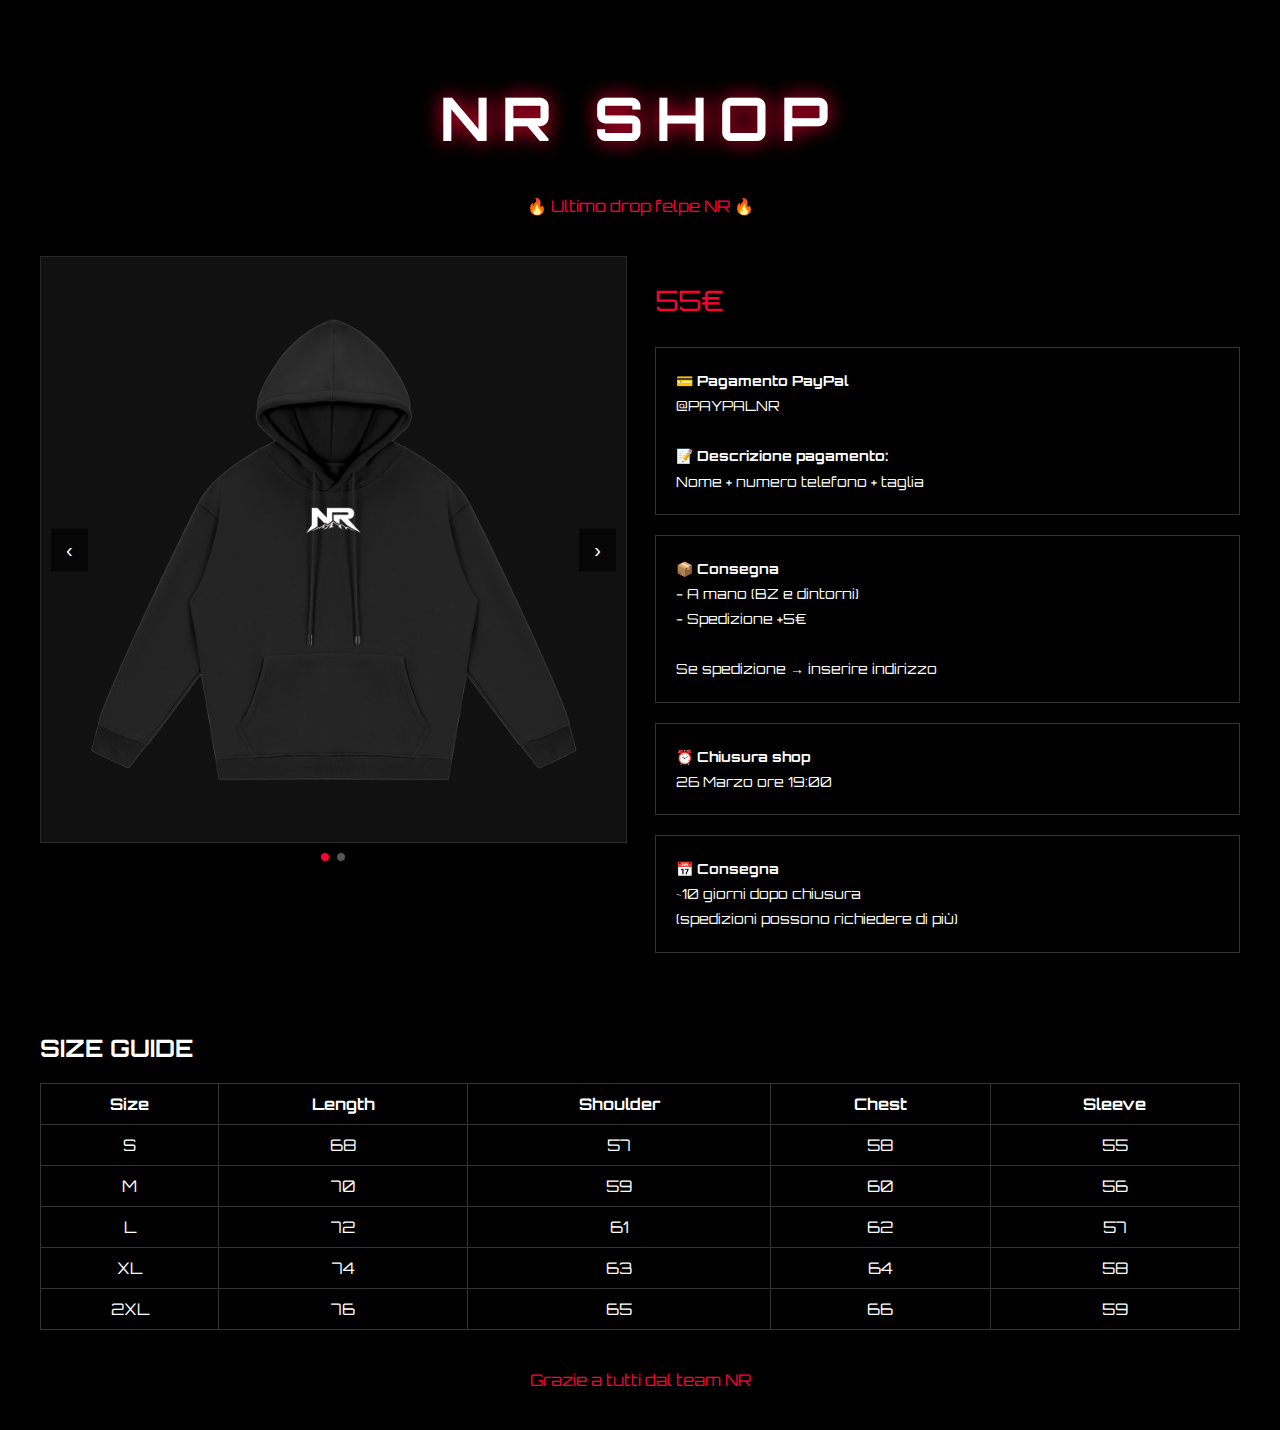
<file: SHOP.html>
<!DOCTYPE html>
<html lang="it">
<head>
<meta charset="UTF-8">
<meta name="viewport" content="width=device-width, initial-scale=1.0">
<title>NR SHOP</title>
<link href="https://fonts.googleapis.com/css2?family=Orbitron:wght@400;700;900&display=swap" rel="stylesheet">

<style>
body{margin:0;background:#000;color:#fff;font-family:'Orbitron',sans-serif;}
.wrapper{max-width:1200px;margin:auto;padding:40px 20px;}
h1{text-align:center;font-size:60px;letter-spacing:0.2em;text-shadow:0 0 20px #ff0033;}
.subtitle{text-align:center;color:#ff0033;margin-bottom:40px;}
.grid{display:grid;grid-template-columns:1fr 1fr;gap:30px;}

/* SLIDER */
.slider{position:relative;width:100%;overflow:hidden;background:#111;border:1px solid rgba(255,255,255,0.1);} 
.slides{display:flex;transition:transform 0.5s ease;}
.slide{min-width:100%;}
.slide img{width:100%;display:block;}

.nav{
  position:absolute;top:50%;transform:translateY(-50%);
  background:rgba(0,0,0,0.6);border:none;color:#fff;
  font-size:20px;padding:10px 15px;cursor:pointer;
}
.prev{left:10px}
.next{right:10px}

.dots{display:flex;justify-content:center;margin-top:10px;gap:8px}
.dot{width:8px;height:8px;border-radius:50%;background:#555;cursor:pointer}
.dot.active{background:#ff0033}

.info{font-size:14px;line-height:1.8;}
.price{font-size:28px;color:#ff0033;margin:20px 0;}
.box{border:1px solid rgba(255,255,255,0.2);padding:20px;margin-bottom:20px;}

table{width:100%;border-collapse:collapse;margin-top:20px;}
td,th{border:1px solid #333;padding:10px;text-align:center;}
.footer{margin-top:40px;text-align:center;color:#ff0033;}

@media(max-width:800px){.grid{grid-template-columns:1fr}}
</style>
</head>
<body>

<div class="wrapper">

<h1>NR SHOP</h1>
<div class="subtitle">🔥 Ultimo drop felpe NR 🔥</div>

<div class="grid">

<!-- SLIDER PRODUCT -->
<div class="product">
  <div class="slider">
    <div class="slides" id="slides">
      <div class="slide"><img src="felpa fronte_1.png"></div>
      <div class="slide"><img src="felpa retro_1.png"></div>
    </div>
    <button class="nav prev" onclick="moveSlide(-1)">‹</button>
    <button class="nav next" onclick="moveSlide(1)">›</button>
  </div>
  <div class="dots" id="dots"></div>
</div>

<div class="info">
<div class="price">55€</div>

<div class="box">
💳 <b>Pagamento PayPal</b><br>
@PAYPALNR<br><br>
📝 <b>Descrizione pagamento:</b><br>
Nome + numero telefono + taglia
</div>

<div class="box">
📦 <b>Consegna</b><br>
- A mano (BZ e dintorni)<br>
- Spedizione +5€<br><br>
Se spedizione → inserire indirizzo
</div>

<div class="box">
⏰ <b>Chiusura shop</b><br>
26 Marzo ore 19:00
</div>

<div class="box">
📅 <b>Consegna</b><br>
~10 giorni dopo chiusura<br>
(spedizioni possono richiedere di più)
</div>
</div>

</div>

<h2 style="margin-top:60px">SIZE GUIDE</h2>

<table>
<tr><th>Size</th><th>Length</th><th>Shoulder</th><th>Chest</th><th>Sleeve</th></tr>
<tr><td>S</td><td>68</td><td>57</td><td>58</td><td>55</td></tr>
<tr><td>M</td><td>70</td><td>59</td><td>60</td><td>56</td></tr>
<tr><td>L</td><td>72</td><td>61</td><td>62</td><td>57</td></tr>
<tr><td>XL</td><td>74</td><td>63</td><td>64</td><td>58</td></tr>
<tr><td>2XL</td><td>76</td><td>65</td><td>66</td><td>59</td></tr>
</table>

<div class="footer">Grazie a tutti dal team NR</div>

</div>

<script>
let index=0;
const slides=document.getElementById('slides');
const total=slides.children.length;
const dotsContainer=document.getElementById('dots');

for(let i=0;i<total;i++){
  const d=document.createElement('div');
  d.className='dot';
  d.onclick=()=>{index=i;update();};
  dotsContainer.appendChild(d);
}

function update(){
  slides.style.transform=`translateX(-${index*100}%)`;
  document.querySelectorAll('.dot').forEach((d,i)=>{
    d.classList.toggle('active',i===index);
  });
}

function moveSlide(dir){
  index=(index+dir+total)%total;
  update();
}

update();
</script>

</body>
</html>
</file>
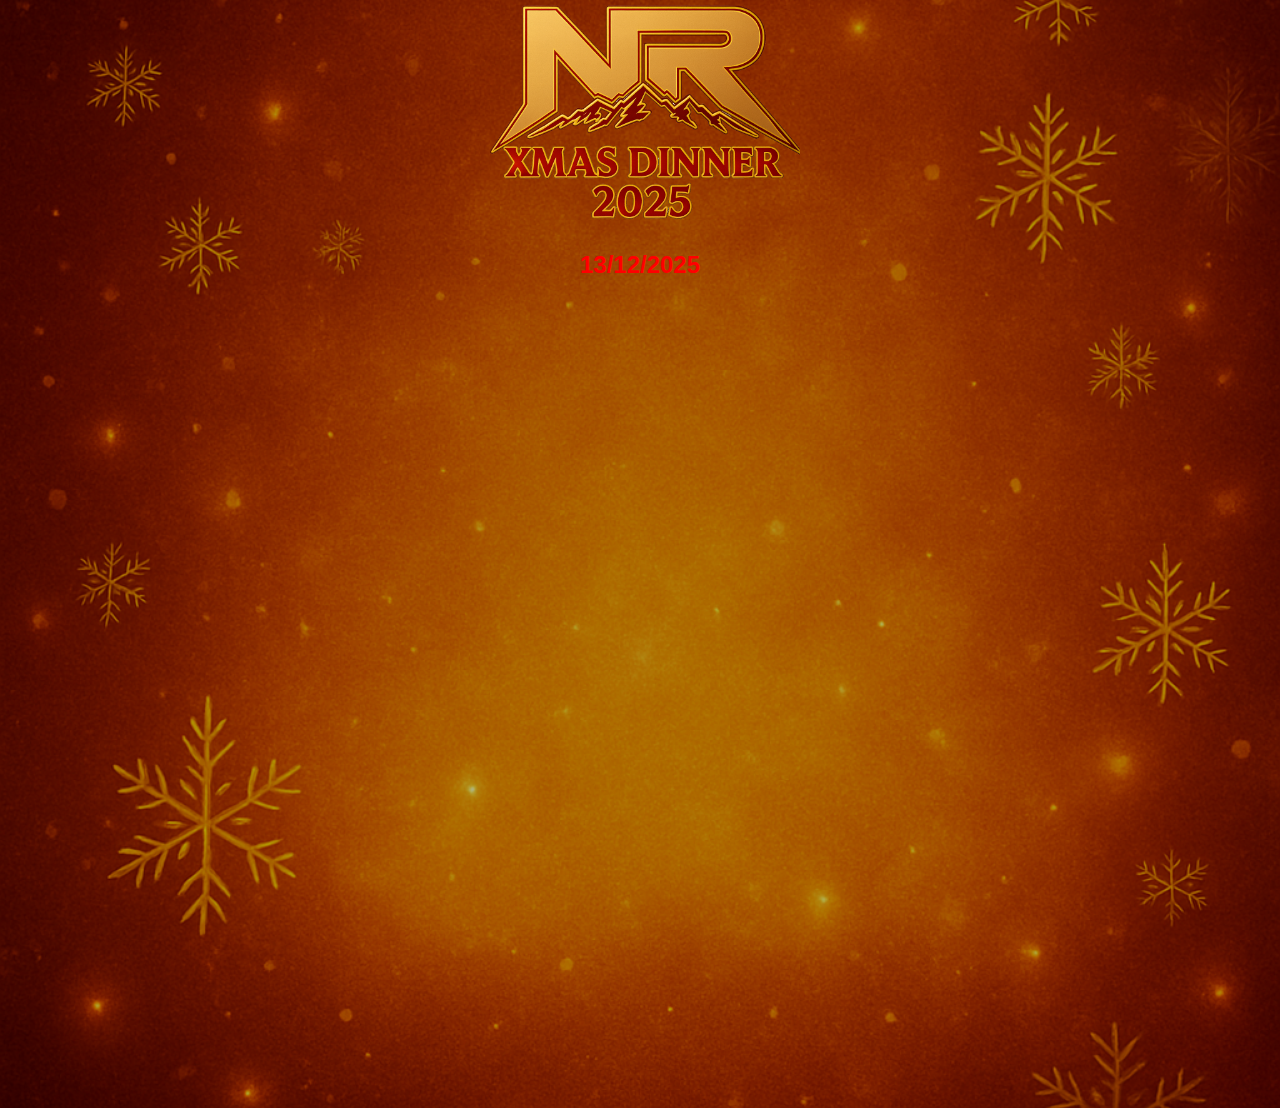
<file: xmas_north_riders.html>
<!DOCTYPE html>
<html lang="it">
<head>
  <meta charset="UTF-8">
  <title>North Riders - XMAS Dinner</title>
  <meta name="viewport" content="width=device-width, initial-scale=1.0">
  <style>

    /* SFONDO */
    body {
      font-family: Arial, sans-serif;
      color: #fff;
      text-align: center;
      margin: 0;
      padding: 0;

      background-image: url("XMAS_SFONDO.png");
      background-size: cover;
      background-position: center;
      background-repeat: no-repeat;
      background-attachment: fixed;
    }

    /* Overlay */
    .overlay {
      background: rgba(0,0,0,0.3);
      min-height: 100vh;
      padding-top: 0px; /* ridotto */
    }

    /* LOGO */
    img.logo {
      width: 320px;
      margin-top: 0px;     /* era 25px */
      margin-bottom: 0px;  /* aggiunto */
    }

    /* CONTENITORE */
    .container {
      max-width: 900px;
      margin: 0 auto;
      padding: 25px;   /* era 25px */
    }

    h2 {
      margin-top: 0px;  /* ridotto */
      margin-bottom: 0px;
    }

    iframe {
      width: 100%;
      max-width: 640px;
      height: 800px;
      border: none;
      background: transparent;
    }

  </style>
</head>
<body>

<div class="overlay">

  <!-- LOGO -->
  <img class="logo" src="NR_LOGO_XMAS1.png" alt="North Riders Logo">

  <div class="container">
    <h2 style="color: red;">13/12/2025</h2>
    
    <iframe 
      src="https://docs.google.com/forms/d/e/1FAIpQLScsyqL8f3uSRVsIH-yo2gRov3BoHTwcKQDS6zCPcY4_1dUTyA/viewform?usp=header">
      Caricamento…
    </iframe>

  </div>

</div>

</body>
</html>
</file>
